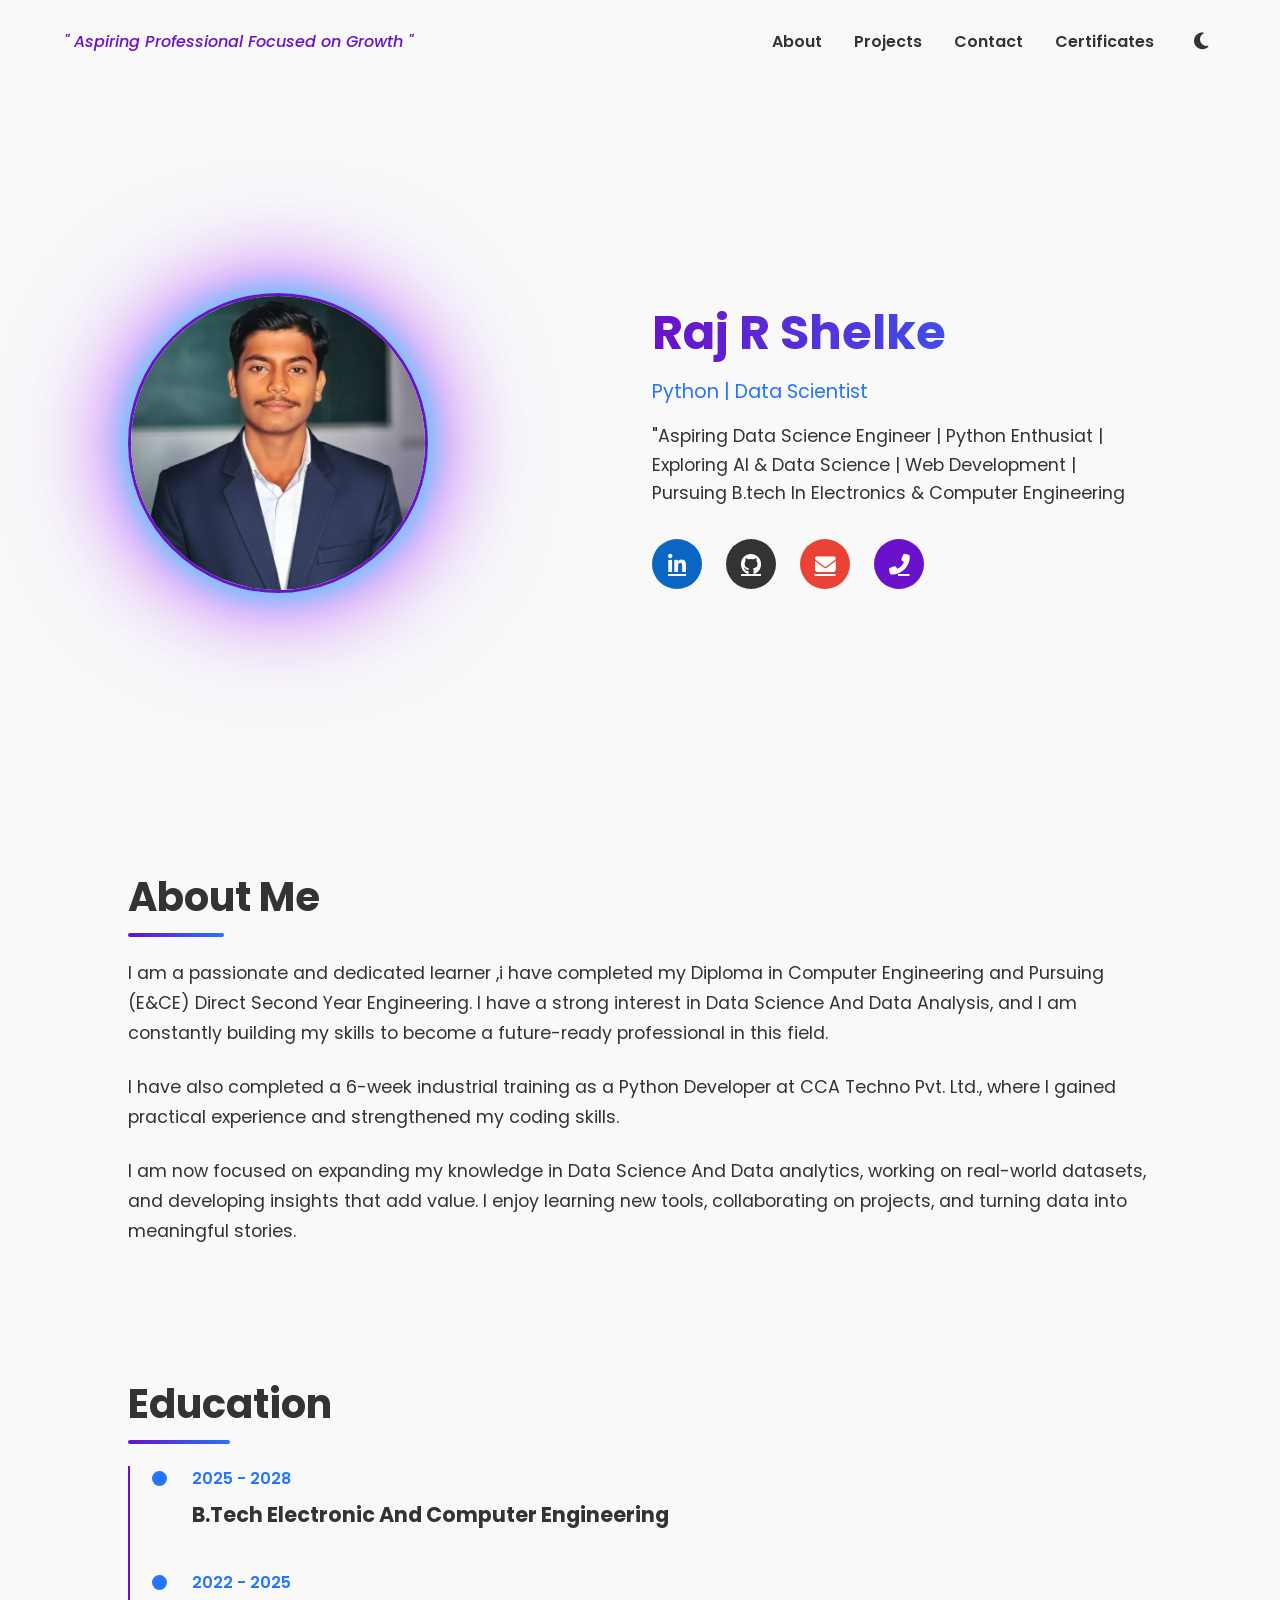
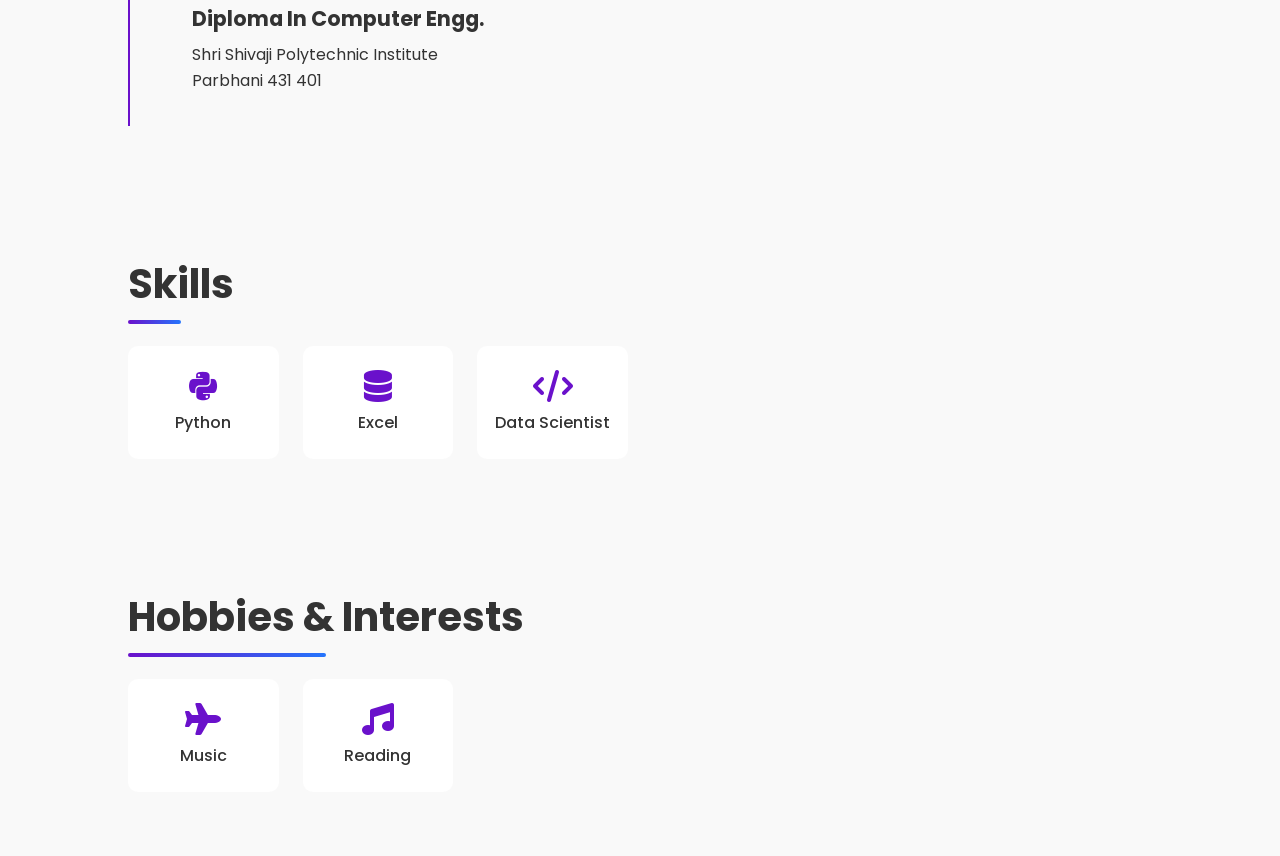
<file: index.html>
<!DOCTYPE html>
<html lang="en" data-theme="light">
<head>
    <meta charset="UTF-8">
    <meta name="viewport" content="width=device-width, initial-scale=1.0">
    <title>My Portfolio | Home</title>
    <link rel="stylesheet" href="style.css">
    <link rel="stylesheet" href="themes.css">
    <link rel="stylesheet" href="https://cdnjs.cloudflare.com/ajax/libs/font-awesome/6.4.0/css/all.min.css">
    <link href="https://fonts.googleapis.com/css2?family=Poppins:wght@300;400;600;700&display=swap" rel="stylesheet">
</head>
<body>
    <!-- Header -->
    <header>
        <div class="quote">
            <p>" Aspiring Professional Focused on Growth "</p>
        </div>
        <nav>
            <div class="nav-links">
                <a href="#about">About</a>
                <a href="projects.html">Projects</a>
                <a href="contact.html">Contact</a>
                <a href="certificate.html">Certificates</a>
            </div>
            <button id="theme-toggle" aria-label="Toggle theme">
                <i class="fas fa-moon"></i>
            </button>
        </nav>
    </header>

    <!-- Main Content -->
    <main class="container">
        <!-- Left: Profile Photo -->
        <div class="profile-pic">
            <img src="raj.jpeg" alt="Profile Photo">
        </div>

        <!-- Right: Profile Info -->
        <div class="profile-info">
            <h1>Raj R Shelke</h1>
            <p class="title">Python | Data Scientist</p>
            <p class="bio">
                "Aspiring Data Science Engineer | Python Enthusiat | Exploring AI & Data Science | Web Development | Pursuing B.tech In Electronics & Computer Engineering  
            </p>
            <div class="social-icons">
                <a href="https://www.linkedin.com/in/raj-s-89b105313?utm_source=share_via&utm_content=profile&utm_medium=member_android" class="linkedin"><i class="fab fa-linkedin-in"></i></a>
                <a href="https://github.com/Rajshelke3154-byte" class="github"><i class="fab fa-github"></i></a>
                <a href="https://mail.google.com/mail/u/0/#inbox" class="email"><i class="fas fa-envelope"></i></a>
                <a href="#contact" class="contact"><i class="fas fa-phone-alt"></i></a>
            </div>
        </div>
    </main>

    <!-- Additional Sections -->
    <section id="about" class="section-container">
        <div class="section-content">
            <h2 class="section-title">About Me</h2>
            <div class="about-content">
                <p>I am a passionate and dedicated learner ,i have completed my Diploma in Computer Engineering and Pursuing  (E&CE) Direct Second Year Engineering. I have a strong interest in Data Science And Data Analysis, and I am constantly building my skills to become a future-ready professional in this field.</p>
                <p>I have also completed a 6-week industrial training as a Python Developer at CCA Techno Pvt. Ltd., where I gained practical experience and strengthened my coding skills.</p>
                <p>I am now focused on expanding my knowledge in Data Science And Data analytics, working on real-world datasets, and developing insights that add value. I enjoy learning new tools, collaborating on projects, and turning data into meaningful stories.</p>
            </div>
        </div>
    </section>

    <section id="education" class="section-container">
        <div class="section-content">
            <h2 class="section-title">Education</h2>
            <div class="timeline">
                <div class="timeline-item">
                    <div class="timeline-date">2025 - 2028</div>
                    <div class="timeline-content">
                        <h3>B.Tech Electronic And Computer Engineering</h3>
                        <p></p>
                        
                    </div>
                </div>
                <div class="timeline-item">
                    <div class="timeline-date">2022 - 2025</div>
                    <div class="timeline-content">
                        <h3>Diploma In Computer Engg.</h3>
                        <p>Shri Shivaji Polytechnic Institute </p>
                        <p>Parbhani 431 401</p>
                    </div>
                </div>
            </div>
        </div>
    </section>

    <section id="skills" class="section-container">
        <div class="section-content">
            <h2 class="section-title">Skills</h2>
            <div class="skills-grid">
                <div class="skill-item">
                    <i class="fab fa-python"></i>
                    <span>Python</span>
                </div>
                
                <div class="skill-item">
                    <i class="fas fa-database"></i>
                    <span>Excel</span>
                </div>
                
                <div class="skill-item">
                    <i class="fas fa-code"></i>
                    <span>Data Scientist</span>
                </div>
            </div>
        </div>
    </section>

    <section id="hobbies" class="section-container">
        <div class="section-content">
            <h2 class="section-title">Hobbies & Interests</h2>
            <div class="hobbies-grid">
                <div class="hobby-item">
                    <i class="fas fa-plane"></i>
                    <span>Music</span>
                </div>
                
                <div class="hobby-item">
                    <i class="fas fa-music"></i>
                    <span>Reading</span>
                </div>
                
            </div>
        </div>
    </section>

    <!-- Scripts -->
    <script src="script.js"></script>
    <script src="theme.js"></script>
</body>
</html>
</file>
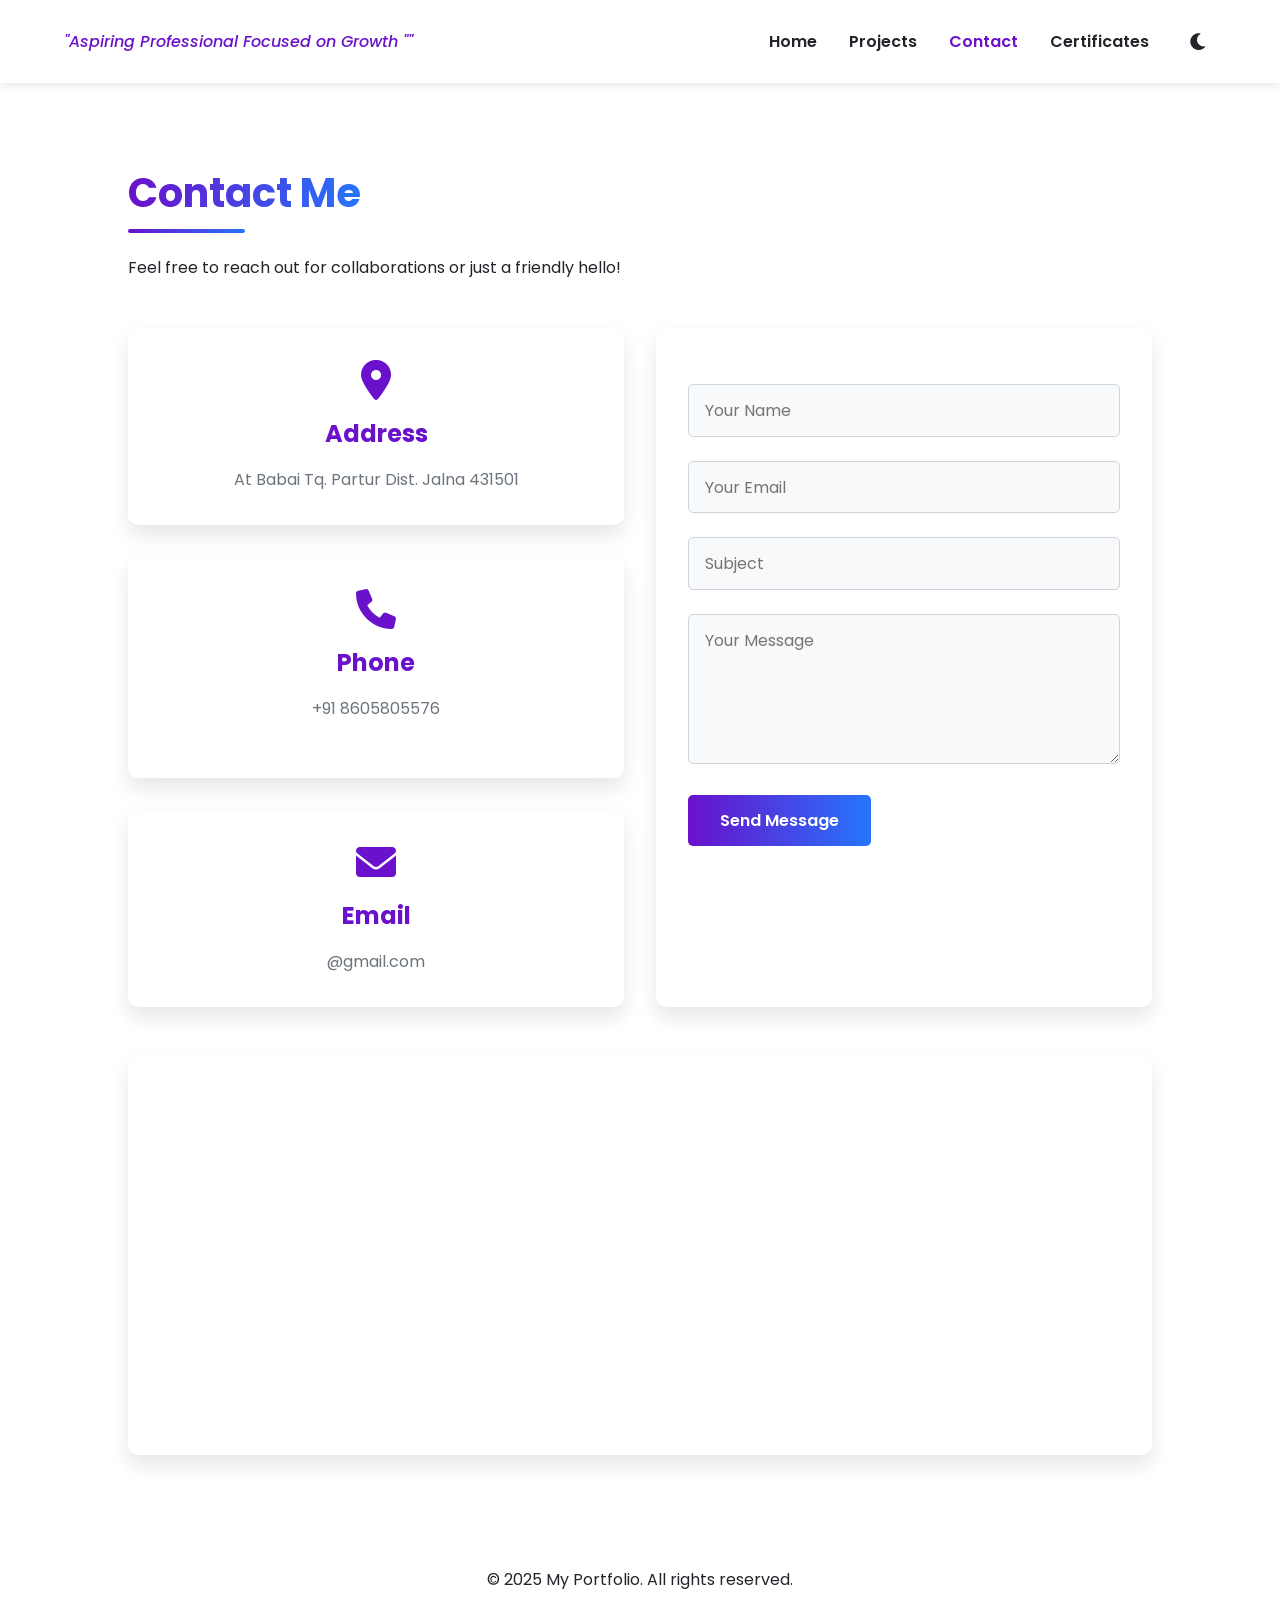
<file: contact.html>
<!DOCTYPE html>
<html lang="en">
<head>
    <meta charset="UTF-8">
    <meta name="viewport" content="width=device-width, initial-scale=1.0">
    <title>Contact Me - My Portfolio</title>
    <link rel="stylesheet" href="https://cdnjs.cloudflare.com/ajax/libs/font-awesome/6.0.0-beta3/css/all.min.css">
    <link href="https://fonts.googleapis.com/css2?family=Poppins:wght@300;400;500;600;700&display=swap" rel="stylesheet">
    <style>
        :root {
            --bg: #f8f9fa;
            --bg-hover: #e9ecef;
            --text: #212529;
            --text-light: #6c757d;
            --primary: #6a11cb;
            --secondary: #2575fc;
            --section-bg: #ffffff;
            --card-bg: #ffffff;
            --nav-bg: #ffffff;
            --nav-text: #212529;
            --nav-hover: #6a11cb;
            --box-shadow: 0 10px 20px rgba(0,0,0,0.1);
            --input-border: #ced4da;
        }

        .dark-theme {
            --bg: #121212;
            --bg-hover: #1e1e1e;
            --text: #f8f9fa;
            --text-light: #adb5bd;
            --primary: #bb86fc;
            --secondary: #3700b3;
            --section-bg: #1e1e1e;
            --card-bg: #2d2d2d;
            --nav-bg: #1e1e1e;
            --nav-text: #f8f9fa;
            --nav-hover: #bb86fc;
            --box-shadow: 0 10px 20px rgba(0,0,0,0.3);
            --input-border: #333;
        }

        * {
            margin: 0;
            padding: 0;
            box-sizing: border-box;
            font-family: 'Poppins', sans-serif;
            transition: background 0.3s, color 0.3s;
        }

        body {
            background: var(--bg);
            color: var(--text);
            min-height: 100vh;
            overflow-x: hidden;
        }

        /* ===== Header ===== */
        header {
            padding: 1.5rem 5%;
            display: flex;
            justify-content: space-between;
            align-items: center;
            position: sticky;
            top: 0;
            background: var(--nav-bg);
            z-index: 100;
            flex-wrap: wrap;
            gap: 1rem;
            box-shadow: 0 2px 10px rgba(0, 0, 0, 0.1);
        }

        .quote {
            font-style: italic;
            color: var(--primary);
            font-weight: 500;
            margin-right: auto; /* Pushes nav to right */
        }

        .nav-container {
            display: flex;
            align-items: center;
            gap: 2rem;
        }

        .nav-links {
            display: flex;
            list-style: none;
            gap: 2rem;
        }

        .nav-links a {
            text-decoration: none;
            color: var(--nav-text);
            font-weight: 600;
            position: relative;
            font-size: 1rem;
        }

        .nav-links a::after {
            content: '';
            position: absolute;
            width: 0;
            height: 2px;
            background: var(--primary);
            bottom: -5px;
            left: 0;
            transition: width 0.3s;
        }

        .nav-links a:hover::after {
            width: 100%;
        }

        .nav-links a:hover {
            color: var(--nav-hover);
        }

        #theme-toggle {
            background: none;
            border: none;
            font-size: 1.2rem;
            cursor: pointer;
            color: var(--text);
            padding: 0.5rem;
            border-radius: 50%;
            display: flex;
            align-items: center;
            justify-content: center;
        }

        #theme-toggle:hover {
            background: var(--bg-hover);
        }

        /* ===== Contact Section ===== */
        .contact-section {
            padding: 5rem 10%;
            background: var(--section-bg);
        }

        .section-title {
            font-size: 2.5rem;
            margin-bottom: 2rem;
            position: relative;
            display: inline-block;
            background: linear-gradient(to right, var(--primary), var(--secondary));
            -webkit-background-clip: text;
            -webkit-text-fill-color: transparent;
        }

        .section-title::after {
            content: '';
            position: absolute;
            width: 50%;
            height: 4px;
            background: linear-gradient(to right, var(--primary), var(--secondary));
            bottom: -10px;
            left: 0;
            border-radius: 2px;
        }

        .contact-container {
            display: grid;
            grid-template-columns: repeat(auto-fit, minmax(300px, 1fr));
            gap: 2rem;
            margin-top: 3rem;
        }

        .contact-info {
            display: flex;
            flex-direction: column;
            gap: 2rem;
        }

        .contact-box {
            background: var(--card-bg);
            padding: 2rem;
            border-radius: 10px;
            box-shadow: var(--box-shadow);
            transition: transform 0.3s;
            display: flex;
            flex-direction: column;
            align-items: center;
            text-align: center;
        }

        .contact-box:hover {
            transform: translateY(-10px);
        }

        .contact-box i {
            font-size: 2.5rem;
            color: var(--primary);
            margin-bottom: 1rem;
        }

        .contact-box h3 {
            font-size: 1.5rem;
            margin-bottom: 1rem;
            color: var(--primary);
        }

        .contact-box p {
            color: var(--text-light);
            line-height: 1.6;
        }

        .contact-form {
            background: var(--card-bg);
            padding: 2rem;
            border-radius: 10px;
            box-shadow: var(--box-shadow);
        }

        .form-group {
            margin-bottom: 1.5rem;
        }

        .form-group label {
            display: block;
            margin-bottom: 0.5rem;
            font-weight: 500;
            color: var(--text);
        }

        .form-group input,
        .form-group textarea {
            width: 100%;
            padding: 0.8rem 1rem;
            border: 1px solid var(--input-border);
            border-radius: 5px;
            background: var(--bg);
            color: var(--text);
            font-size: 1rem;
        }

        .form-group textarea {
            min-height: 150px;
            resize: vertical;
        }

        .submit-btn {
            background: linear-gradient(to right, var(--primary), var(--secondary));
            color: white;
            border: none;
            padding: 0.8rem 2rem;
            font-size: 1rem;
            font-weight: 600;
            border-radius: 5px;
            cursor: pointer;
            transition: transform 0.3s, box-shadow 0.3s;
        }

        .submit-btn:hover {
            transform: translateY(-3px);
            box-shadow: 0 10px 20px rgba(106, 17, 203, 0.3);
        }

        .map-container {
            height: 400px;
            border-radius: 10px;
            overflow: hidden;
            box-shadow: var(--box-shadow);
            margin-top: 3rem;
        }

        .map-container iframe {
            width: 100%;
            height: 100%;
            border: none;
            filter: grayscale(20%) invert(0%);
        }

        .dark-theme .map-container iframe {
            filter: grayscale(30%) invert(90%) hue-rotate(180deg);
        }

        /* ===== Footer ===== */
        footer {
            text-align: center;
            padding: 2rem;
            background: var(--nav-bg);
            color: var(--text);
        }

        /* ===== Responsive Design ===== */
        @media (max-width: 1024px) {
            .contact-section {
                padding: 4rem 5%;
            }
        }

        @media (max-width: 768px) {
            header {
                flex-direction: column;
                padding: 1rem 5%;
            }

            .quote {
                margin-right: 0;
                margin-bottom: 1rem;
                text-align: center;
            }

            .nav-links {
                gap: 1rem;
                margin-top: 1rem;
            }

            .contact-container {
                grid-template-columns: 1fr;
            }
        }

        @media (max-width: 480px) {
            .nav-links {
                flex-wrap: wrap;
                justify-content: center;
            }

            .section-title {
                font-size: 2rem;
            }

            .contact-box {
                padding: 1.5rem;
            }
        }
    </style>
</head>
<body>
    <header>
        <div class="quote">"Aspiring Professional Focused on Growth ""</div>
        <div class="nav-container">
            <ul class="nav-links">
                <li><a href="index.html">Home</a></li>
                <li><a href="projects.html">Projects</a></li>
                
                
                <li><a href="contact.html" style="color: var(--primary);">Contact</a></li>
                <li><a href="certificate.html">Certificates</a></li>
            </ul>
            <button id="theme-toggle">
                <i class="fas fa-moon"></i>
            </button>
        </div>
    </header>

    <section class="contact-section">
        <div class="section-content">
            <h2 class="section-title">Contact Me</h2>
            <p>Feel free to reach out for collaborations or just a friendly hello!</p>

            <div class="contact-container">
                <div class="contact-info">
                    <div class="contact-box">
                        <i class="fas fa-map-marker-alt"></i>
                        <h3>Address</h3>
                        <p>At Babai Tq. Partur Dist. Jalna  431501</p>
                    </div>

                    <div class="contact-box">
                        <i class="fas fa-phone"></i>
                        <h3>Phone</h3>
                        <p>+91 8605805576 </p><br>
                    </div>

                    <div class="contact-box">
                        <i class="fas fa-envelope"></i>
                        <h3>Email</h3>

                        <p>@gmail.com </p>
                    </div>
                </div>

                <div class="contact-form">
                    <form action="https://api.web3forms.com/submit" method="POST">
                        <input type="hidden" name="_subject" value="f218c90f-f7c7-4a35-afaf-1afbed465246">
                        
                        
                        <div class="form-group">
                             <input type="hidden" name="access_key" value="f218c90f-f7c7-4a35-afaf-1afbed465246">
                             </div>

                             <div class="form-group">
                    <input type="text" name="name" placeholder="Your Name" required>
                    </div>
                    <div class="form-group">
                    <input type="email" name="email" placeholder="Your Email" required>
                    </div>
                    <div class="form-group">
                    <input type="text" name="subject" placeholder="Subject" required></div>
                    <div class="form-group">
                    <textarea name="message" placeholder="Your Message" required></textarea>
                    </div>
                    
                        
                        <button type="submit" class="submit-btn">Send Message</button>
                    </form>
                </div>
            </div>

            <div class="map-container">
            <iframe 
  src="https://www.google.com/maps/embed?pb=!1m18!1m12!1m3!1d120390.92297728763!2d75.26032947666978!3d19.87616539268382!2m3!1f0!2f0!3f0!3m2!1i1024!2i768!4f13.1!3m3!1m2!1s0x3bdb9815a369bc41%3A0x3b8c0e9015f94c16!2sChhatrapati%20Sambhaji%20Nagar%2C%20Maharashtra!5e0!3m2!1sen!2sin!4v1700000000000!5m2!1sen!2sin" 
  width="100%" 
  height="450" 
  style="border:0;" 
  allowfullscreen="" 
  loading="lazy" 
  referrerpolicy="no-referrer-when-downgrade">
</iframe>            
</div>
        </div>
    </section>

    <footer>
        <p>&copy; 2025 My Portfolio. All rights reserved.</p>
    </footer>

    <script>
        const themeToggle = document.getElementById('theme-toggle');
        const body = document.body;
        const icon = themeToggle.querySelector('i');

        // Check for saved theme preference
        const currentTheme = localStorage.getItem('theme');
        if (currentTheme === 'dark') {
            body.classList.add('dark-theme');
            icon.classList.replace('fa-moon', 'fa-sun');
        }

        themeToggle.addEventListener('click', () => {
            body.classList.toggle('dark-theme');
            
            if (body.classList.contains('dark-theme')) {
                icon.classList.replace('fa-moon', 'fa-sun');
                localStorage.setItem('theme', 'dark');
            } else {
                icon.classList.replace('fa-sun', 'fa-moon');
                localStorage.setItem('theme', 'light');
            }
        });
    </script>
</body>
</html>
</file>
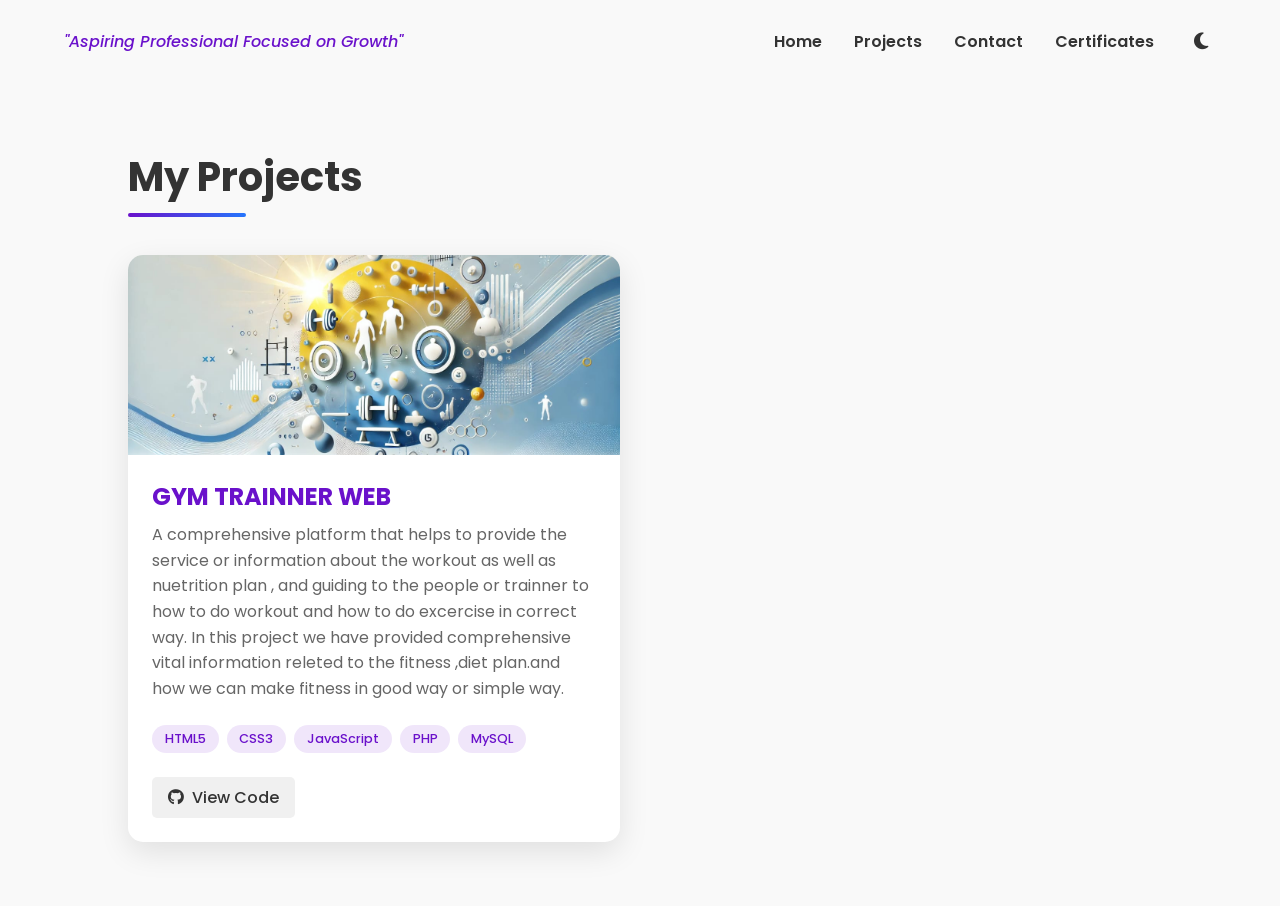
<file: projects.html>
<!DOCTYPE html>
<html lang="en" data-theme="light">
<head>
    <meta charset="UTF-8">
    <meta name="viewport" content="width=device-width, initial-scale=1.0">
    <title> My Projects </title>
    <link rel="stylesheet" href="themes.css">
    <link rel="stylesheet" href="https://cdnjs.cloudflare.com/ajax/libs/font-awesome/6.4.0/css/all.min.css">
    <link href="https://fonts.googleapis.com/css2?family=Poppins:wght@300;400;600;700&display=swap" rel="stylesheet">
    <style>
        /* ===== Base Styles ===== */
        * {
            margin: 0;
            padding: 0;
            box-sizing: border-box;
            font-family: 'Poppins', sans-serif;
            transition: background 0.3s, color 0.3s;
        }

        body {
            background: var(--bg);
            color: var(--text);
            min-height: 100vh;
            overflow-x: hidden;
            --primary: #6a11cb;
            --secondary: #2575fc;
            --bg: #f9f9f9;
            --bg-hover: #f0f0f0;
            --text: #333;
            --text-light: #666;
            --section-bg: #fff;
            --card-bg: #fff;
        }

        body[data-theme="dark"] {
            --primary: #6a11cb;
            --secondary: #2575fc;
            --bg: #121212;
            --bg-hover: #1e1e1e;
            --text: #f5f5f5;
            --text-light: #aaa;
            --section-bg: #1e1e1e;
            --card-bg: #252525;
        }

        /* ===== Header ===== */
        header {
            padding: 1.5rem 5%;
            display: flex;
            justify-content: space-between;
            align-items: center;
            position: sticky;
            top: 0;
            background: var(--bg);
            z-index: 100;
            flex-wrap: wrap;
            gap: 1rem;
        }

        .quote {
            font-style: italic;
            color: var(--primary);
            font-weight: 500;
        }

        nav {
            display: flex;
            align-items: center;
            gap: 2rem;
        }

        .nav-links {
            display: flex;
            gap: 2rem;
        }

        .nav-links a {
            text-decoration: none;
            color: var(--text);
            font-weight: 600;
            position: relative;
            font-size: 1rem;
        }

        .nav-links a::after {
            content: '';
            position: absolute;
            width: 0;
            height: 2px;
            background: var(--primary);
            bottom: -5px;
            left: 0;
            transition: width 0.3s;
        }

        .nav-links a:hover::after {
            width: 100%;
        }

        #theme-toggle {
            background: none;
            border: none;
            font-size: 1.2rem;
            cursor: pointer;
            color: var(--text);
            padding: 0.5rem;
            border-radius: 50%;
            display: flex;
            align-items: center;
            justify-content: center;
        }

        #theme-toggle:hover {
            background: var(--bg-hover);
        }

        /* ===== Projects Section ===== */
        .projects-container {
            padding: 5% 10%;
        }

        .section-title {
            font-size: 2.5rem;
            margin-bottom: 3rem;
            position: relative;
            display: inline-block;
        }

        .section-title::after {
            content: '';
            position: absolute;
            width: 50%;
            height: 4px;
            background: linear-gradient(to right, var(--primary), var(--secondary));
            bottom: -10px;
            left: 0;
            border-radius: 2px;
        }

        .projects-grid {
            display: grid;
            grid-template-columns: repeat(auto-fill, minmax(350px, 1fr));
            gap: 2.5rem;
        }

        .project-card {
            background: var(--card-bg);
            border-radius: 15px;
            overflow: hidden;
            box-shadow: 0 10px 30px rgba(0, 0, 0, 0.1);
            transition: transform 0.3s, box-shadow 0.3s;
        }

        .project-card:hover {
            transform: translateY(-10px);
            box-shadow: 0 15px 40px rgba(106, 17, 203, 0.2);
        }

        .project-image {
            height: 200px;
            overflow: hidden;
        }

        .project-image img {
            width: 100%;
            height: 100%;
            object-fit: cover;
            transition: transform 0.5s;
        }

        .project-card:hover .project-image img {
            transform: scale(1.05);
        }

        .project-content {
            padding: 1.5rem;
        }

        .project-title {
            font-size: 1.5rem;
            margin-bottom: 0.5rem;
            color: var(--primary);
        }

        .project-description {
            color: var(--text-light);
            margin-bottom: 1.5rem;
            line-height: 1.6;
        }

        .project-tech {
            display: flex;
            flex-wrap: wrap;
            gap: 0.5rem;
            margin-bottom: 1.5rem;
        }

        .tech-tag {
            background: rgba(106, 17, 203, 0.1);
            color: var(--primary);
            padding: 0.3rem 0.8rem;
            border-radius: 20px;
            font-size: 0.8rem;
            font-weight: 500;
        }

        .project-links {
            display: flex;
            gap: 1rem;
        }

        .project-link {
            display: inline-flex;
            align-items: center;
            gap: 0.5rem;
            padding: 0.5rem 1rem;
            border-radius: 5px;
            text-decoration: none;
            font-weight: 500;
            transition: background 0.3s;
        }

        .live-link {
            background: var(--primary);
            color: white;
        }

        .live-link:hover {
            background: #5a0db3;
        }

        .code-link {
            background: var(--bg-hover);
            color: var(--text);
        }

        .code-link:hover {
            background: var(--card-bg);
        }

        /* ===== Animations ===== */
        @keyframes fadeIn {
            from { opacity: 0; transform: translateY(20px); }
            to { opacity: 1; transform: translateY(0); }
        }

        .project-card {
            animation: fadeIn 0.6s ease-out forwards;
            opacity: 0;
        }

        .project-card:nth-child(1) { animation-delay: 0.1s; }
        .project-card:nth-child(2) { animation-delay: 0.2s; }
        .project-card:nth-child(3) { animation-delay: 0.3s; }
        .project-card:nth-child(4) { animation-delay: 0.4s; }

        /* ===== Responsive Design ===== */
        @media (max-width: 1024px) {
            .projects-container {
                padding: 5%;
            }
        }

        @media (max-width: 768px) {
            header {
                flex-direction: column;
                align-items: center;
                text-align: center;
            }
            
            .quote {
                margin-bottom: 1rem;
            }
            
            .nav-links {
                gap: 1rem;
            }
            
            .projects-grid {
                grid-template-columns: repeat(auto-fill, minmax(300px, 1fr));
            }
        }

        @media (max-width: 480px) {
            .section-title {
                font-size: 2rem;
            }
            
            .projects-grid {
                grid-template-columns: 1fr;
            }
            
            .project-links {
                flex-direction: column;
            }
            
            .project-link {
                justify-content: center;
            }
        }
    </style>
</head>
<body>
    <!-- Header -->
    <header>
        <div class="quote">
            <p>"Aspiring Professional Focused on Growth"</p>
        </div>
        <nav>
            <div class="nav-links">
                <a href="index.html">Home</a>
                <a href="#projects">Projects</a>
                <a href="contact.html">Contact</a>
                <a href="certificate.html">Certificates</a>
            </div>
            <button id="theme-toggle" aria-label="Toggle theme">
                <i class="fas fa-moon"></i>
            </button>
        </nav>
    </header>

    <!-- Projects Section -->
    <main class="projects-container">
        <h2 class="section-title">My Projects</h2>
        
        <div class="projects-grid">
            <!-- Project 1 -->
            <div class="project-card">
                <div class="project-image">
                    <img src="fitness logo1.jpeg" alt="GYM TRAINNER WEB">
                </div>
                <div class="project-content">
                    <h3 class="project-title"> GYM TRAINNER WEB </h3>
                    <p class="project-description">
                        A comprehensive platform that helps to provide the service or information about the workout as well as nuetrition plan , and guiding to the people or trainner  to  how to do workout and how to do excercise in correct way.
                        In this project we have provided comprehensive vital information releted to the fitness ,diet plan.and how we can make fitness in good way or simple way.
                    </p>
                    <div class="project-tech">
                        <span class="tech-tag">HTML5</span>
                        <span class="tech-tag">CSS3</span>
                        <span class="tech-tag">JavaScript</span>
                        <span class="tech-tag">PHP</span>
                        <span class="tech-tag">MySQL</span>
                    </div>
                    <div class="project-links">
                       
                        <a href="https://github.com/Rajshelke3154-byte/MYPORTFOLIO.git" class="project-link code-link" target="_blank">
                            <i class="fab fa-github"></i> View Code
                        </a>
                    </div>
                </div>
            </div>
            
        </div>
    </main>


    
        <script src="script.js"></script>
    <script src="theme.js"></script>
</body>
</html>
</file>
<file: style.css>
/* ===== Base Styles ===== */
* {
    margin: 0;
    padding: 0;
    box-sizing: border-box;
    font-family: 'Poppins', sans-serif;
    transition: background 0.3s, color 0.3s;
}

body {
    background: var(--bg);
    color: var(--text);
    min-height: 100vh;
    overflow-x: hidden;
}

/* ===== Header ===== */
header {
    padding: 2rem 5%;
    display: flex;
    justify-content: flex-end;
    position: sticky;
    top: 0;
    background: var(--bg);
    z-index: 100;
}

nav {
    display: flex;
    align-items: center;
    gap: 2rem;
}

.nav-links {
    display: flex;
    gap: 2rem;
}

.nav-links a {
    text-decoration: none;
    color: var(--text);
    font-weight: 600;
    position: relative;
    font-size: 1rem;
}

.nav-links a::after {
    content: '';
    position: absolute;
    width: 0;
    height: 2px;
    background: var(--primary);
    bottom: -5px;
    left: 0;
    transition: width 0.3s;
}

.nav-links a:hover::after {
    width: 100%;
}

#theme-toggle {
    background: none;
    border: none;
    font-size: 1.2rem;
    cursor: pointer;
    color: var(--text);
    padding: 0.5rem;
    border-radius: 50%;
    display: flex;
    align-items: center;
    justify-content: center;
}

#theme-toggle:hover {
    background: var(--bg-hover);
}

/* ===== Main Content ===== */
.container {
    display: flex;
    align-items: center;
    justify-content: space-between;
    padding: 5% 10%;
    min-height: 80vh;
    gap: 5rem;
}

.profile-pic {
    width: 300px;
    height: 300px;
    border-radius: 50%;
    overflow: hidden;
    border: 3px solid var(--primary);

    box-shadow:
        0 0 35px rgba(0, 247, 255, 0.9),   /* neon cyan */
        0 0 70px rgba(255, 77, 255, 0.8),  /* neon pink/magenta */
        0 0 120px rgba(138, 56, 255, 0.7); /* deep purple */;
}


.profile-pic img {
    width: 100%;
    height: 145%;
    object-fit:cover;
}

.profile-info {
    max-width: 500px;
    animation: slideIn 1s ease-out;
}

.profile-info h1 {
    font-size: 3rem;
    margin-bottom: 0.5rem;
    background: linear-gradient(to right, var(--primary), var(--secondary));
    -webkit-background-clip: text;
    -webkit-text-fill-color: transparent;
}

.profile-info .title {
    font-size: 1.2rem;
    
    color: var(--secondary);
    margin-bottom: 1rem;
}

.profile-info .bio {
    font-size: 1.1rem;
    line-height: 1.6;
    margin-bottom: 2rem;
}

.social-icons {
    display: flex;
    gap: 1.5rem;
}

.social-icons a {
    width: 50px;
    height: 50px;
    border-radius: 50%;
    display: flex;
    align-items: center;
    justify-content: center;
    font-size: 1.3rem;
    transition: transform 0.3s, box-shadow 0.3s;
}

.social-icons a:hover {
    transform: translateY(-5px) scale(1.1);
    box-shadow: 0 10px 20px rgba(106, 17, 203, 0.3);
}

.linkedin { background: #0A66C2; color: white; }
.github { background: #333; color: white; }
.email { background: #EA4335; color: white; }
.contact { background: var(--primary); color: white; }

/* ===== Section Styles ===== */
.section-container {
    padding: 4rem 10%;
    background: var(--section-bg);
}

.section-content {
    max-width: 1200px;
    margin: 0 auto;
}

.section-title {
    font-size: 2.5rem;
    margin-bottom: 2rem;
    position: relative;
    display: inline-block;
}

.section-title::after {
    content: '';
    position: absolute;
    width: 50%;
    height: 4px;
    background: linear-gradient(to right, var(--primary), var(--secondary));
    bottom: -10px;
    left: 0;
    border-radius: 2px;
}

.about-content {
    display: grid;
    gap: 1.5rem;
    line-height: 1.7;
    font-size: 1.1rem;
}

/* ===== Timeline ===== */
.timeline {
    position: relative;
    padding-left: 2rem;
}

.timeline::before {
    content: '';
    position: absolute;
    width: 2px;
    height: 100%;
    background: var(--primary);
    left: 0;
    top: 0;
}

.timeline-item {
    position: relative;
    padding-bottom: 2rem;
    padding-left: 2rem;
}

.timeline-item::before {
    content: '';
    position: absolute;
    width: 15px;
    height: 15px;
    border-radius: 50%;
    background: var(--secondary);
    left: -8px;
    top: 5px;
}

.timeline-date {
    font-weight: 600;
    color: var(--secondary);
    margin-bottom: 0.5rem;
}

.timeline-content h3 {
    font-size: 1.3rem;
    margin-bottom: 0.5rem;
}

.timeline-content p {
    color: var(--text-light);
    line-height: 1.6;
}

/* ===== Skills Grid ===== */
.skills-grid {
    display: grid;
    grid-template-columns: repeat(auto-fill, minmax(120px, 1fr));
    gap: 1.5rem;
}

.skill-item {
    display: flex;
    flex-direction: column;
    align-items: center;
    gap: 0.5rem;
    padding: 1.5rem 1rem;
    background: var(--card-bg);
    border-radius: 10px;
    transition: transform 0.3s, box-shadow 0.3s;
}

.skill-item:hover {
    transform: translateY(-5px);
    box-shadow: 0 10px 20px rgba(106, 17, 203, 0.1);
}

.skill-item i {
    font-size: 2rem;
    color: var(--primary);
}

.skill-item span {
    font-weight: 500;
}

/* ===== Hobbies Grid ===== */
.hobbies-grid {
    display: grid;
    grid-template-columns: repeat(auto-fill, minmax(150px, 1fr));
    gap: 1.5rem;
}

.hobby-item {
    display: flex;
    flex-direction: column;
    align-items: center;
    gap: 0.5rem;
    padding: 1.5rem 1rem;
    background: var(--card-bg);
    border-radius: 10px;
    transition: transform 0.3s, box-shadow 0.3s;
}

.hobby-item:hover {
    transform: translateY(-5px);
    box-shadow: 0 10px 20px rgba(106, 17, 203, 0.1);
}

.hobby-item i {
    font-size: 2rem;
    color: var(--primary);
}

.hobby-item span {
    font-weight: 500;
    text-align: center;
}

/* ===== Animations ===== */
@keyframes float {
    0%, 100% { transform: translateY(0); }
    50% { transform: translateY(-20px); }
}

@keyframes slideIn {
    from { opacity: 0; transform: translateX(50px); }
    to { opacity: 1; transform: translateX(0); }
}

/* ===== Responsive Design ===== */
@media (max-width: 1024px) {
    .container {
        padding: 5%;
    }
    
    .section-container {
        padding: 4rem 5%;
    }
}

@media (max-width: 768px) {
    header {
        padding: 1.5rem 5%;
    }
    
    .nav-links {
        gap: 1rem;
    }
    
    .container {
        flex-direction: column;
        text-align: center;
        gap: 3rem;
    }

    .profile-pic {
        width: 200px;
        height: 200px;
    }
    
    .profile-info {
        align-items: center;
    }
    
    .social-icons {
        justify-content: center;
    }
    
    .timeline {
        padding-left: 1rem;
    }
    
    .timeline-item {
        padding-left: 1.5rem;
    }
}

@media (max-width: 480px) {
    nav {
        flex-direction: column-reverse;
        gap: 1rem;
    }
    
    .nav-links {
        flex-wrap: wrap;
        justify-content: center;
    }
    
    .profile-info h1 {
        font-size: 2.2rem;
    }
    
    .section-title {
        font-size: 2rem;
    }
    
    .skills-grid {
        grid-template-columns: repeat(auto-fill, minmax(100px, 1fr));
    }
    
    .hobbies-grid {
        grid-template-columns: repeat(auto-fill, minmax(120px, 1fr));
    }
}




/* ===== Skills Grid ===== */
.skills-grid {
    display: grid;
    grid-template-columns: repeat(auto-fill, minmax(150px, 1fr));
    gap: 1.5rem;
}

/* ===== Hobbies Grid ===== */
.hobbies-grid {
    display: grid;
    grid-template-columns: repeat(auto-fill, minmax(150px, 1fr));
    gap: 1.5rem;
}



/* ===== Header ===== */
header {
    padding: 1.5rem 5%;
    display: flex;
    justify-content: space-between;
    align-items: center;
    position: sticky;
    top: 0;
    
    background: var(--bg);
    z-index: 100;
    flex-wrap: wrap;
    gap: 1rem;
}

.quote {
    font-style: italic;
    color: var(--primary);
    font-weight: 500;
}


/* ===== Responsive Design ===== */
@media (max-width: 768px) {
    header {
        flex-direction: column;
        align-items: center;
        text-align: center;
    }
    
    .quote {
        margin-bottom: 1rem;
    }
}

@media (max-width: 480px) {
    .skills-grid,
    .hobbies-grid {
        grid-template-columns: repeat(auto-fill, minmax(120px, 1fr));
    }
}
</file>
<file: themes.css>
/* ===== Light Theme (Default) ===== */
:root {
    --primary: #6a11cb;
    --secondary: #2575fc;
    --text: #333;
    --bg: #f9f9f9;
    --card-bg: #ffffff;
}

/* ===== Dark Theme ===== */
[data-theme="dark"] {
    --primary: #8e2de2;
    --secondary: #4a00e0;
    --text: #f0f0f0;
    --bg: #121212;
    --card-bg: #1e1e1e;
}
</file>
